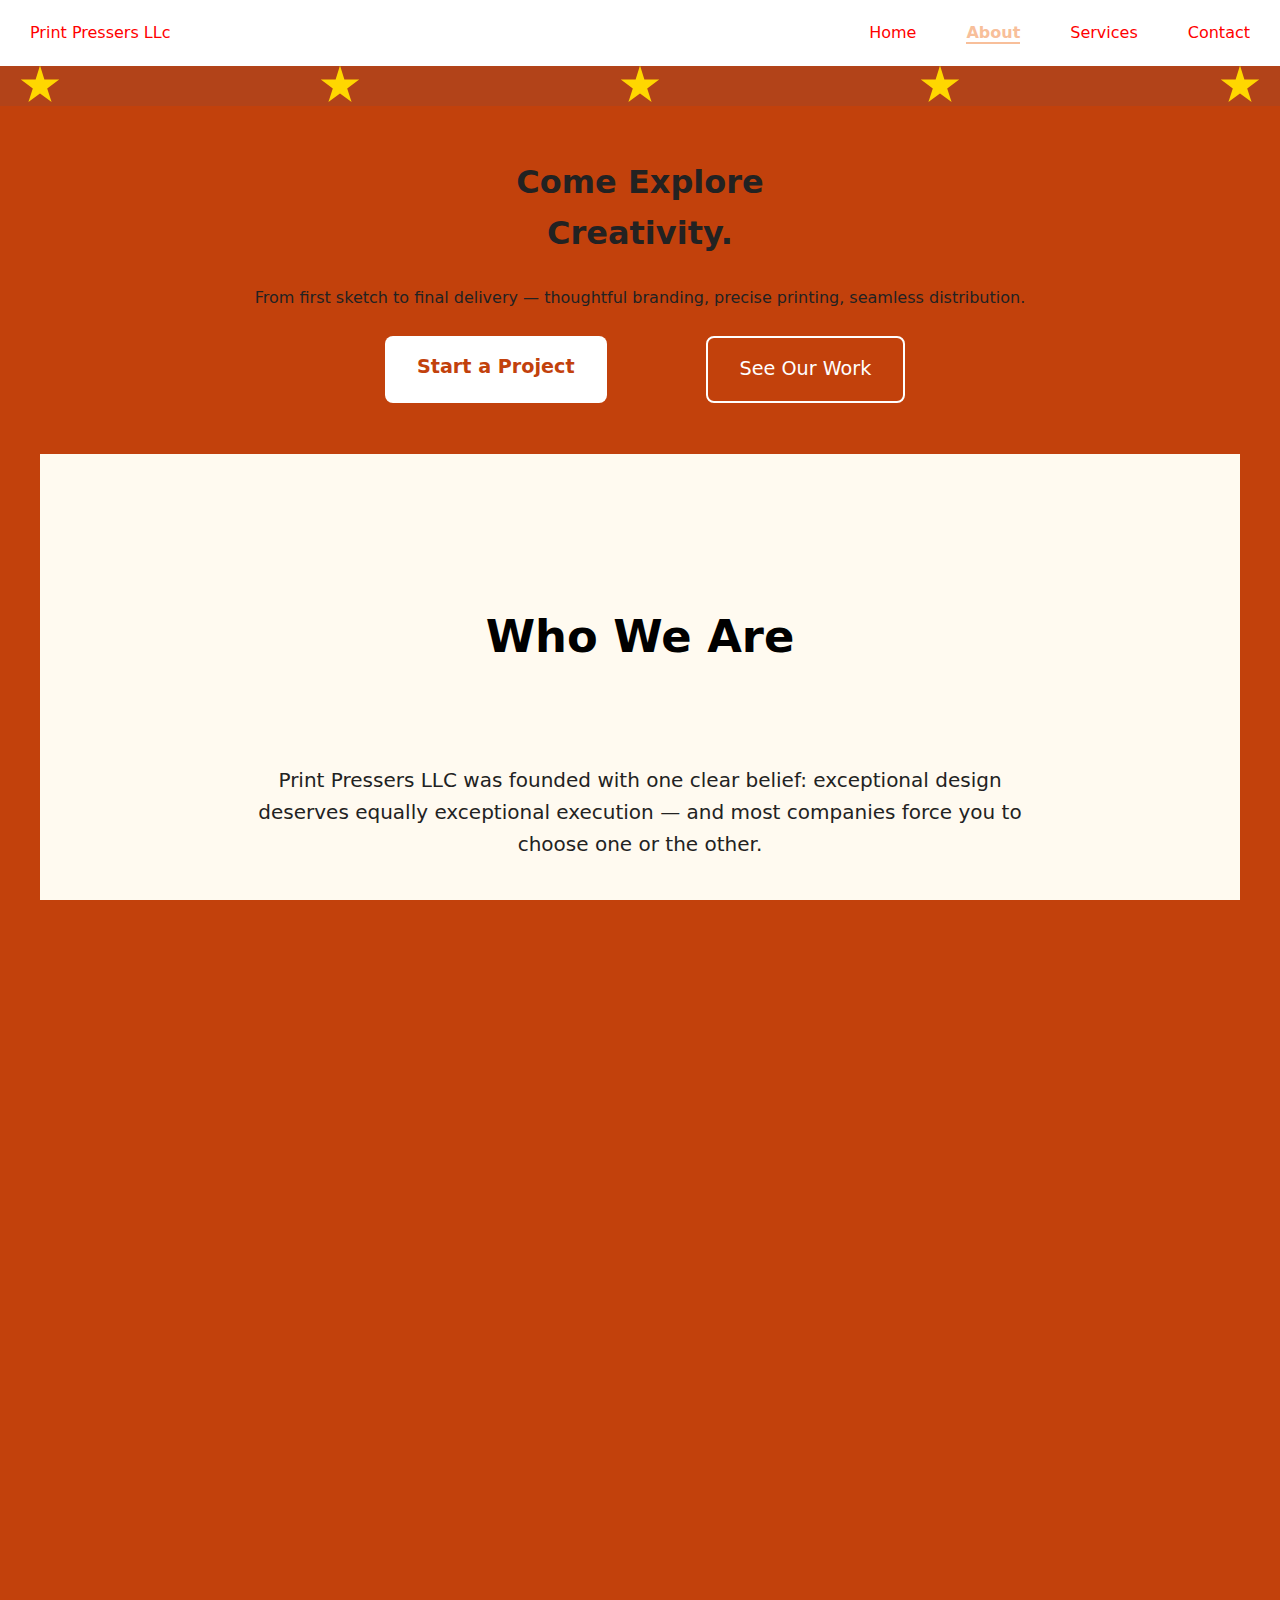
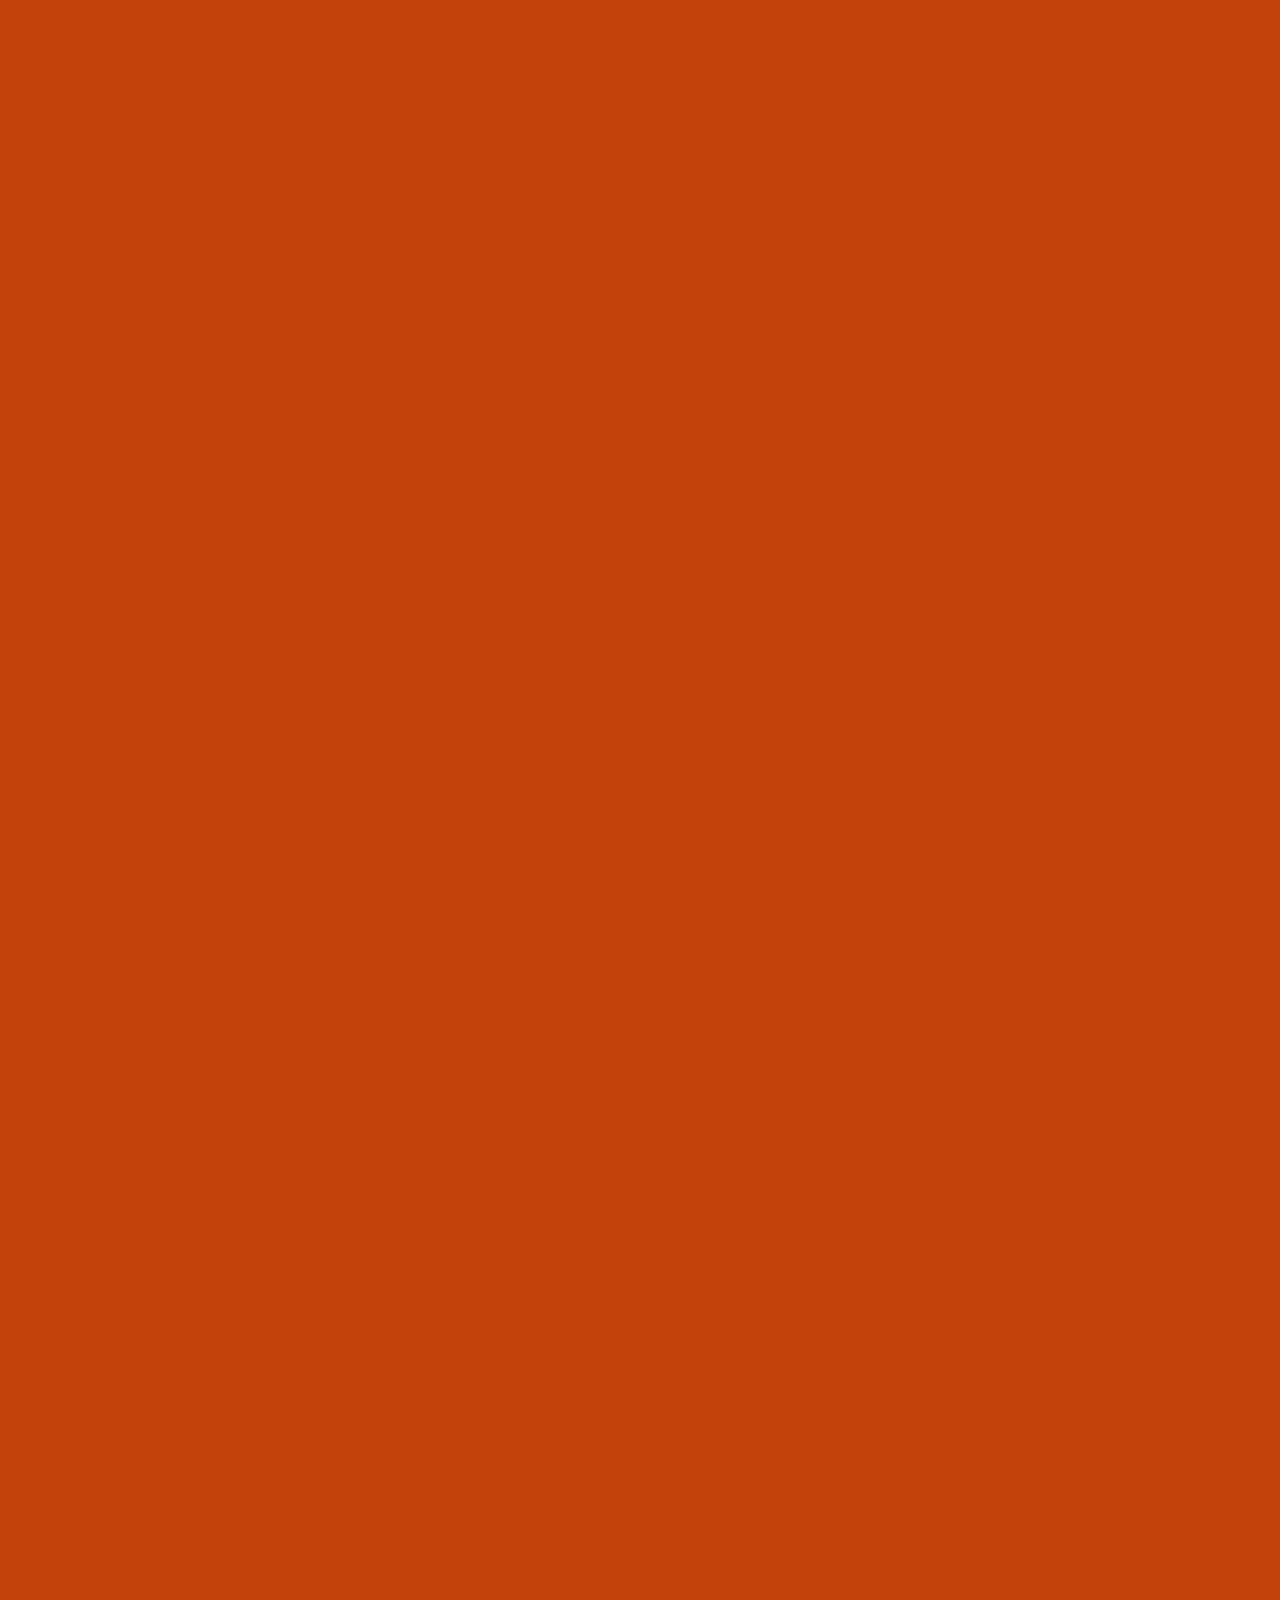
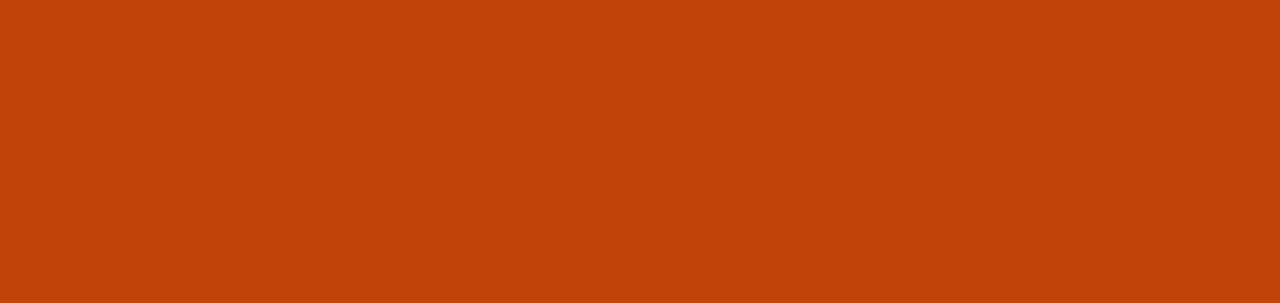
<file: about.html>
<!DOCTYPE html>
<html lang="en">
<head>
  <link href="https://fonts.googleapis.com/css2?family=Poppins:wght2400;600;700&display=swap">
  <link rel="stylesheet" href="styles.css">
  <meta charset="utf-8">
  <meta name="viewport" content="width=device-width, initial-scale=1.0">
</head>
<body class="about-body">
<div>
  <section id="sec1">
    <a href="/" class="site-name">Print Pressers LLc
       </a>
    <ul>
      
      <li><a href="/" class="link">Home</a></li>
      <li><a href="about.html" class="link">About</a></li>
      <li><a href="services.html" class="link">Services</a></li>
      <li><a href="contact.html" class="link">Contact</a></li>
    </ul>
  </section>
 <div class="star-row">
  <div class="star"></div>
  <div class="star"></div>
  <div class="star"></div>
  <div class="star"></div>
  <div class="star"></div>
</div>
    <section id="hero-section" class="hero-sec">
          <div class="hero-content">
      <span id="come">
            <h1>Come Explore<br>Creativity.</h1>
            <p class="lead">From first sketch to final delivery — thoughtful branding, precise printing, seamless distribution.</p></span>
            <div class="hero-ctas">
              <a href="contact.html" class="btn-primary">Start a Project</a>
              <a href="index.html" class="btn-secondary">See Our Work</a>
            </div>
          </div>
      </section>
    <section id="who-we-are "class="section who-we-are">
        <div class="container narrow">
          <h2 id="text">Who We Are</h2>
    <div>
            <div>
              <p id="founding-belief">Print Pressers LLC was founded with one clear belief: exceptional design deserves equally exceptional execution — and most companies force you to choose one or the other.</p>
              <p>We refused to accept that compromise.</p>
            </div>
            <div>
              <p id="overview">Today we are a tightly-knit, full-service creative partner based in Royal Oak, Michigan.<br> We design, we print, we finish, we deliver — all under one roof so your project stays consistent, on schedule, and exactly as you envisioned.</p>
              <p>Small businesses, agencies, startups, and established brands trust us because we treat every job like it’s going on our own shelf.</p>
            </div>
          </div>
      </section>
    <section class="what-drives-us" class="section drives">
        <div class="container">
          <h2>What Drives Us</h2>
          <div class="cards-grid">
            <article class="card" id="card-creativity">
              <h3>Creativity Without Compromise</h3>
              <p>We start with bold ideas and protect them through every stage — no watering down to fit a budget or machine.</p>
            </article>
            <article class="card" id="card-quality">
              <h3>Obsessive Quality</h3>
              <p>Color-accurate proofs, precise registration, premium substrates, clean cuts. Every detail is deliberate.</p>
            </article>
            <article class="card" id="card-ownership">
              <h3>End-to-End Ownership</h3>
              <p>One team handles concept → design → prepress → printing → finishing → fulfillment. Fewer handoffs = fewer mistakes.</p>
            </article>
            <article class="card" id="card-transparency">
              <h3>Transparency & Speed</h3>
              <p>Realistic timelines, honest communication, proactive updates. You always know where your project stands.</p>
            </article>
          </div>
        </div>
      </section>
    <section id="cta-section" class="section cta">
        <div class="container text-center">
          <h2>Ready to bring your next idea to life?</h2>
          <p class="lead-sub">Let’s talk — no pressure, just possibilities.</p>
          <a href="contact.html" class="btn btn-primary btn-large">Get in Touch</a>
        </div>
      </section>
    <script>
document.addEventListener('DOMContentLoaded', () => {
  let currentPage = window.location.pathname.split('/').pop();
  if (currentPage === '' || currentPage === 'index.html') {
    currentPage = 'index.html';   // ← change to 'index.html' if needed
  }

  document.querySelectorAll('.link').forEach(link => {
    const linkPage = link.getAttribute('href').split('/').pop();
    if (linkPage === currentPage) {
      link.classList.add('active');
    }
  });
});
document.querySelectorAll("a").forEach(link => {
  if (link.hostname !== window.location.hostname) return;

  link.addEventListener("click", e => {
    e.preventDefault();

    document.body.style.opacity = "0";

    setTimeout(() => {
      window.location.href = link.href;
    }, 200);
  });
});
</script>
</body>
</html>
</file>
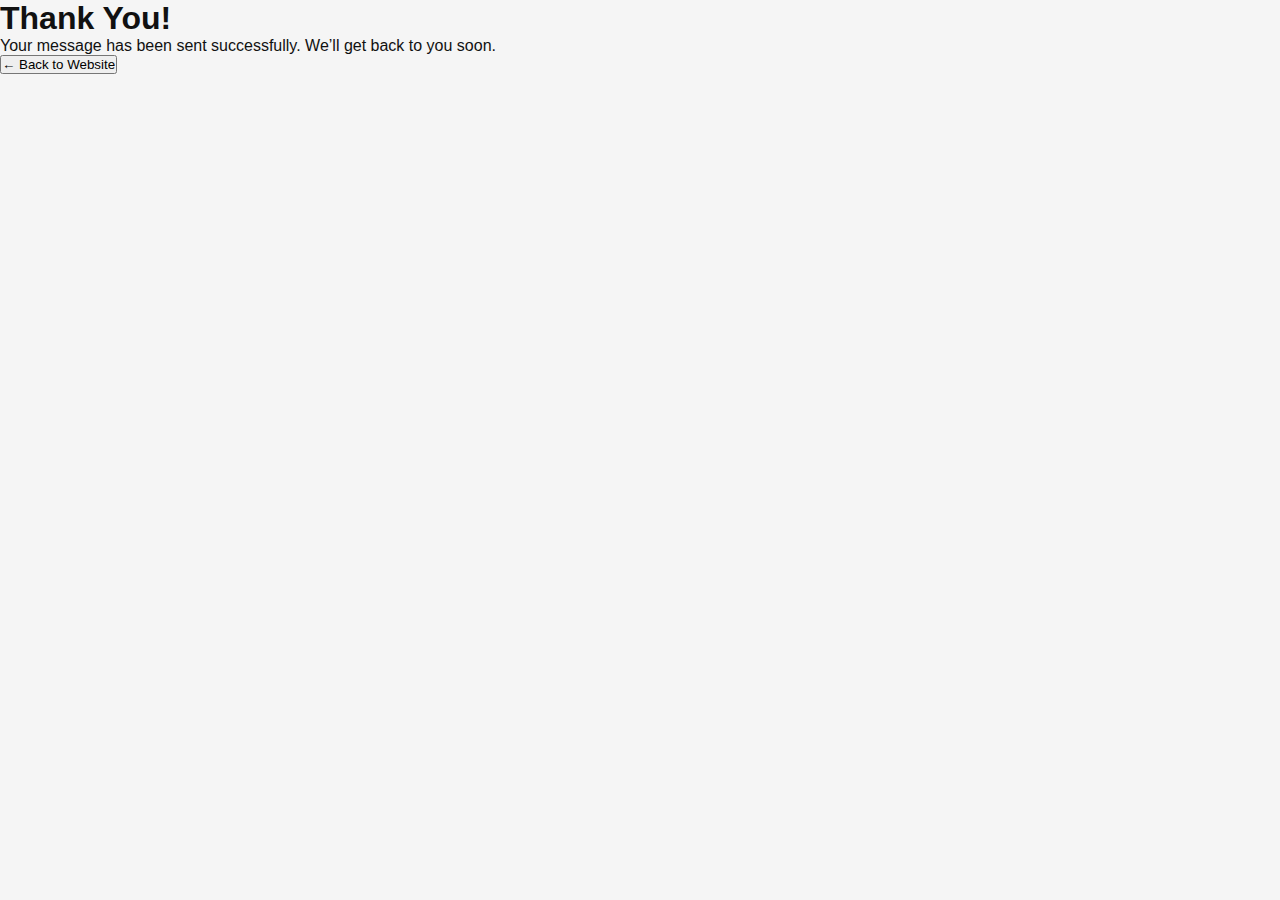
<file: thank-you.html>
<!DOCTYPE html>
<html lang="en">
<head>
  <meta charset="UTF-8">
  <meta name="viewport" content="width=device-width, initial-scale=1.0">
  <title>Thank You</title>
  <link rel="stylesheet" href="contact.css">
</head>
<body>

  <section class="thank-you">
    <div class="thank-you-container">
      <h1>Thank You!</h1>
      <p>Your message has been sent successfully. We’ll get back to you soon.</p>
      <button onclick="window.location.href='index.html'">← Back to Website</button>
    </div>
  </section>
</body>
</html>
</file>
<file: styles.css>
/* Reset defaults – put this FIRST */
*{
  margin: 0;
  padding: 0;
box-sizing:border-box;
  animation:fadeIn 0.4s ease forwards;
}
html,body{
  scroll-behavior:smooth;
  /* Fix body background on zoom-out */
  height: 100%; /* Make sure body and html take up full height */
  overflow-x: hidden; /* Prevent horizontal overflow */
}gi
@keyframes fadeIn {
  from{
    opacity: 0.1;
  }
  to {
    opacity:1;
  }
}
#sec1 {
  display: flex;
  justify-content: space-between; /* Spacing on desktop */
  padding: 13px 20px;
  background-color: rgba(80, 80, 129, 0.7);
  backdrop-filter: blur(8px);
  width: 100%;  /* Ensure it takes full width */
  box-sizing: border-box;  /* Prevents overflow */
}

/* Mobile Specific Adjustments */
@media (max-width: 768px) {
  
  /* Ensure sec1 uses full width */
  #sec1 {
    align-items: center;  /* Centers vertically */
    justify-content: center; /* Centers horizontally */
    padding: 13px 20px;  /* Keeps padding consistent */
  }
  
  /* Adjust ul to center the links horizontally and reduce gap */
  ul {
    display: flex;
    justify-content: center;  /* Center links horizontally */
    gap: 20px;  /* Reduce space between links */
    margin-right: 0; /* Ensure no extra margin on the right */
    padding: 0;  /* Reset padding */
  }

  /* Make sure the navbar links have enough space */
  .link {
    font-size: 1.1rem;  /* Adjust font size for mobile */
  }

  /* Hero Section Adjustments for mobile */
  #hero {
    min-height: 300px;
    padding-top: 30px;
    background-size: cover;
    background-position: center;
    background-repeat: no-repeat;
  }

  #hero h2, #hero h3 {
    font-size: 1.5rem;
  }

  /* Portfolio Grid Adjustments for mobile */
  .portfolio-grid {
    flex-direction: column; /* Stack items vertically */
    gap: 20px; /* Reduce space between items */
  }

  .portfolio-item {
    width: 100%; /* Take full width of container */
    max-width: none; /* Remove the fixed width */
  }

  /* Footer links adjustment for mobile */
  .site-footer a {
    display: block;  /* Stack the links vertically */
    margin-bottom: 10px;  /* Add space between footer links */
  }
}

/* Kill ul margins completely */
ul {
  margin: 0 !important;
  padding: 0 !important;
  list-style: none;
  display: flex;
  justify-content: flex-end;
  gap: 50px;
  margin-right: 200px;        /* keep your offset if you like it */
}

/* Hero must start immediately after nav – no gap */
#hero {
  margin-top: 0 !important;
  margin-bottom: 0;
  padding-top: 60px;          /* ← add breathing room INSIDE hero instead of gap above */
  min-height: 60vh;
  background-image: url("https://wp-stahlsblog.s3.amazonaws.com/wp-content/uploads/performance_background_option2298-1.jpg"); /* your current url */
  background-size: cover;
  background-position: center;
  background-repeat: no-repeat;
  position: relative;
}

/* Optional: make text more readable over image */
#hero::before {               /* dark overlay if needed */
  content: "";
  position: absolute;
  inset: 0;
  background: rgba(0,0,0,0.35);
  z-index: 1;
}

#hero > * {                   /* bring content above overlay */
  position: relative;
  z-index: 2;
}
a{
  text-decoration:none;
  color:red;;
}

#sec1{
  background-color:white; /* 70% opacity, softens the harshness */
backdrop-filter: blur(8px); /* optional frosted glass effect */
  padding:13px;
  border:0;
}
#sec1,ul{
  padding:20px 30px;
}
body{
  margin:0;
  padding:0;
  box-sizing:border-box;
  font-family: `Poppins`,sans-serif;
  background: beige;
}
#main{
  text-align:center;
}
#design{
  color:pink;
  padding:0;
}
#h3{
  text-align:center;
}
.bigger{
  font-size:24px;
}
#portfolio{
  text-align:center;
}
.star-row {
  display: flex;               /* line up horizontally */
  justify-content: space-between; /* spreads stars evenly across the container */
  align-items: center;         /* vertical alignment */
  padding: 0 20px;             /* optional spacing on edges */
}

.star {
  width: 40px;
  height: 40px;
  background-color: gold;
  clip-path: polygon(
    50% 0%, 61% 35%, 98% 35%, 68% 57%, 79% 91%,
    50% 70%, 21% 91%, 32% 57%, 2% 35%, 39% 35%
  ); /* star shape */
  animation: spin 3s linear infinite;
  gap:5
}

@keyframes spin {
  from { transform: rotate(0deg); }
  to { transform: rotate(360deg); }
}
#hero{
  min-height:300px;
  background-color:linear-gradient(rgba(0,0,0,0.6), rgba(0,0,0,0,6));
  background-image:url("https://wp-stahlsblog.s3.amazonaws.com/wp-content/uploads/performance_background_option2298-1.jpg")
}
#hero{
  margin-bottom:0;
}
#hero h1{
  margin-top:0;
}

body{
  position:relative;
}
#sec1{
  display:flex;
  align-items:center;
  justify-content:space-between;
}
.site-name{
  white-space:nowrap;
}
.star-row{
  background:rgba(89,79,99,0.15)
}
.hero1 a{
 transition:all 0.25s ease;
  font-weight:600;
  text-decoration:none;
}
.hero1 a:hover{
  color:#ff4444;
  transform: scale(1.06);
  font-weight:800;
}
.hero1 a:after{
  content:'';
  width:0;
  height:2px;
  
}
#port{
  color:#ffd166;
}
#first{
  color:red;
  text-shadow:0 3px 8px rgba(0,0,0,0.6);
  font-family:Inter;
}
#from{
  color:red;
  font-family:Inter;
}
.link.active {
  color: #f8bf9a;       /* or your preferred highlight color */
  font-weight: 600;
  border-bottom: 2px solid #f8bf9a;   /* optional underline */
}
.about-body{
    background-color:#c2410c;
}
/*Css for About page */

/* General section spacing — prevents cramped feel */
* { box-sizing: border-box; }
body { margin: 0; font-family: system-ui, -apple-system, sans-serif; line-height: 1.6; color: #222; }

.section {
  padding: 6rem 2rem;
  max-width: 1200px;
  margin: 0 auto;
}

.section h2 {
  font-size: 2.8rem;
  margin-bottom: 2.5rem;
  text-align: center;
  color: #fff; /* or dark if on light bg */
}

/* Hero — make it punchy */
.hero {
  padding: 10rem 2rem 8rem;
  background: linear-gradient(135deg, #c2410c, #7c2d12); /* your orange/brown tones */
  color: white;
  text-align: center;
}

.hero h1 {
  font-size: 4rem;
  margin-bottom: 1.5rem;
}

.hero p {
  font-size: 1.5rem;
  max-width: 700px;
  margin: 0 auto 2.5rem;
}

.hero-ctas {
  display: flex;
  gap: 1.5rem;
  justify-content: center;
  flex-wrap: wrap;
}

.btn-primary, .btn-secondary {
  padding: 1rem 2rem;
  font-size: 1.2rem;
  border-radius: 8px;
  text-decoration: none;
  transition: all 0.3s ease;
}

.btn-primary {
  background: #fff;
  color: #c2410c;
  font-weight: bold;
}

.btn-primary:hover { background: #f5f5f5; transform: translateY(-3px); }

.btn-secondary {
  background: transparent;
  border: 2px solid white;
  color: white;
}

.btn-secondary:hover { background: rgba(255,255,255,0.15); }

/* Who We Are — readable paragraphs with breathing room */
.who-we-are {
  background: #fffaf0; /* or light off-white for contrast against hero */
  color: #222;
}

.who-we-are p {
  font-size: 1.25rem;
  max-width: 800px;
  margin: 0 auto 1.8rem;
  text-align: center;
}

/* Cards Grid — the key upgrade */
.drives {
  background: linear-gradient(135deg, #7c2d12, #c2410c); /* keep gradient but ensure contrast */
  color: white;
  padding-bottom:8rem;
  padding-top:6rem;
}

.cards-grid {
  display: grid;
  grid-template-columns: repeat(auto-fit, minmax(300px, 380px));  /* Min 300px per card for better mobile/desktop split; adjust if needed */
  gap: 3rem 2.5rem;  /* Increased from 2.5rem — gives more breathing room; try 2.5rem–4rem */
  justify-content: center;  /* Ensures cards stretch to fill their grid cell */
  align-items: stretch;    /* Key: makes rows equal height even if content differs */
  margin:0 auto;
  padding:0 1rem;
}

.card {
  background: rgba(255, 255, 255, 0.12);
  backdrop-filter: blur(12px);  /* Slightly more blur for nicer glass effect on gradient */
  -webkit-backdrop-filter: blur(12px);  /* Safari fix */
  border: 1px solid rgba(255,255,255,0.18);
  border-radius: 20px;  /* Slightly larger radius looks more premium */
  padding: 3rem 2.5rem;  /* More internal padding — prevents text from feeling cramped */
  text-align: center;
  display: flex;          /* New: flex inside card */
  flex-direction: column;
  justify-content: space-between;  /* Helps if you add icons later */
  min-height: 280px;      /* Or 320px — force minimum height so all cards match visually */
  transition: transform 0.3s ease, box-shadow 0.3s ease;
  box-shadow: 0 8px 32px rgba(0,0,0,0.2);
}

.card:hover {
  transform: translateY(-10px);
  box-shadow: 0 20px 50px rgba(0,0,0,0.3);
}

.card h3 {
  font-size: 1.9rem;
  margin-bottom: 1.5rem;
  color: #ffd166;
  line-height: 1.2;
}

.card p {
  font-size: 1.18rem;
  opacity: 0.95;
  margin-top: auto;  /* Pushes text down if needed for consistency */
}

/* CTA — final push */
.cta {
  background: #fff;
  text-align: center;
}

.cta h2 { color: #c2410c; }
#come{
    text-align:center;
}
.container{
    text-align:center;

}
.cards-grid{
    text-align:center;
}
#text{
    color:black;
}
#cta-section {
  text-align: center;
  padding: 6rem 2rem 8rem;  /* More bottom padding for overall section breathing room */
}

#cta-section h2 {
  font-size: 2.5rem;        /* Adjust if needed */
  margin-bottom: 2rem;      /* Key: Adds space below the big heading */
  color: #c2410c;           /* Or your accent color */
}

#cta-section p {
  font-size: 1.3rem;
  margin-bottom: 2.5rem;    /* Crucial: Separates the small text from the button */
  opacity: 0.9;
  max-width: 600px;
  margin-left: auto;
  margin-right: auto;
}

.btn btn-primary btn-large{
  padding: 1.2rem 3rem;     /* Bigger button for easier tapping */
  font-size: 1.3rem;
  min-width: 220px;         /* Prevents it from shrinking too much */
  display: inline-block;    /* Ensures centering works */
}
#herooo{
  margin-top: 0 !important;
  margin-bottom: 0;
  padding-top: 60px;          /* ← add breathing room INSIDE hero instead of gap above */
  min-height: 60vh;
  background-image: url(margin-top: 0 !important;
  margin-bottom: 0;
  padding-top: 60px;          /* ← add breathing room INSIDE hero instead of gap above */
  min-height: 60vh;
  background-image: url("https://wp-stahlsblog.s3.amazonaws.com/wp-content/uploads/performance_background_option2298-1.jpg"); /* your current url */
  background-size: cover;
  background-position: center;
  background-repeat: no-repeat;
  position: relative;); /* your current url */
  background-size: cover;
  background-position: center;
  background-repeat: no-repeat;
  position: relative;
}
/*Css effect home page portfolio billboard */
#portfolio-section {
  padding: 80px 20px;
  background-color: #f8f8f8; /* subtle background */
  text-align: center;
}

.portfolio-title {
  font-size: 2rem;
  margin-bottom: 40px;
  font-weight: 700;
  font-family: 'Poppins', sans-serif;
}

.portfolio-grid {
  display: flex;
  flex-wrap: wrap;
  justify-content: center;
  gap: 30px; /* space between “billboards” */
}

.portfolio-item {
  flex: 1 1 300px; /* responsive min-width */
  max-width: 400px;
  position: relative;
  overflow: hidden;
  border-radius: 12px;
  box-shadow: 0 10px 20px rgba(0,0,0,0.15); /* “lifted billboard” look */
  transition: transform 0.3s ease, box-shadow 0.3s ease;
  width:300px;
  height:200px;
  min-height:60vh;

}

.portfolio-item img {
  width: 100%;
  height: auto;
  display: block;
  object-fit: cover;
}

.portfolio-item:hover {
  transform: translateY(-8px) scale(1.03);
  box-shadow: 0 20px 30px rgba(0,0,0,0.2);
}
.portfolio-item .overlay {
  position: absolute;
  top:0;
  left:0;
  width:100%;
  height:100%;
  background: rgba(0,0,0,0.4);
  color: #fff;
  display: flex;
  justify-content:center;
  align-items:center;
  opacity:0;
  transition: opacity 0.3s ease;
}

.portfolio-item:hover .overlay {
  opacity:1;
}
/*Css for footer*/
.site-footer {
  background-color: #111;       /* dark footer */
  color: #fff;                  /* light text */
  text-align: center;           /* center everything */
  padding: 20px;                /* spacing */
  font-size: 14px;              /* subtle text */
  width: 100%;                  /* full width */
  box-sizing: border-box;
}

.site-footer a {
  color: #fff;                  /* link same color as text */
  text-decoration: underline;   /* subtle links */
  margin: 0 5px;                /* spacing between links */
}

.site-footer a:hover {
  color: #f0a500;               /* optional hover color for style */
}
#home-body{
  background-color:#c1fff5;
}
#portfolio-section{
  background-color:#ffd1c1;
}
</file>
<file: contact.css>
/* Reset */
* {
  margin: 0;
  padding: 0;
  box-sizing: border-box;
}

body {
  font-family: 'Arial', sans-serif;
  background-color: #f5f5f5;
  color: #111;
}

/* Container */
.contact-hero {
  display: flex;
  justify-content: center;
  align-items: center;
  padding: 60px 20px;
  min-height: 100vh;
  background: #111 url("../images/contact-bg.jpg") no-repeat center/cover;
  color: white;
}

.contact-container {
  background: rgba(255, 255, 255, 0.95);
  padding: 40px;
  border-radius: 12px;
  max-width: 500px;
  width: 100%;
  color: #111;
  box-shadow: 0 10px 30px rgba(0,0,0,0.2);
}

/* Headings */
.contact-container h1 {
  text-align: center;
  margin-bottom: 10px;
}

.contact-container p {
  text-align: center;
  margin-bottom: 30px;
  font-size: 14px;
}

/* Form */
.contact-form label {
  display: block;
  margin-bottom: 15px;
  font-weight: bold;
  font-size: 14px;
}

.contact-form input,
.contact-form textarea {
  width: 100%;
  padding: 12px;
  margin-top: 5px;
  border: 1px solid #ccc;
  border-radius: 6px;
  font-size: 14px;
}

.contact-form input:focus,
.contact-form textarea:focus {
  outline: none;
  border-color: #f0a500;
  box-shadow: 0 0 5px rgba(240, 165, 0, 0.5);
}

/* Button */
.contact-form button {
  width: 100%;
  padding: 14px;
  background-color: #111;
  color: #fff;
  border: none;
  border-radius: 6px;
  font-size: 16px;
  cursor: pointer;
  transition: all 0.3s ease;
  margin-top: 10px;
}

.contact-form button:hover {
  background-color: #f0a500;
  color: #111;
}

/* Responsive */
@media(max-width: 600px) {
  .contact-container {
    padding: 30px 20px;
  }
}
</file>
